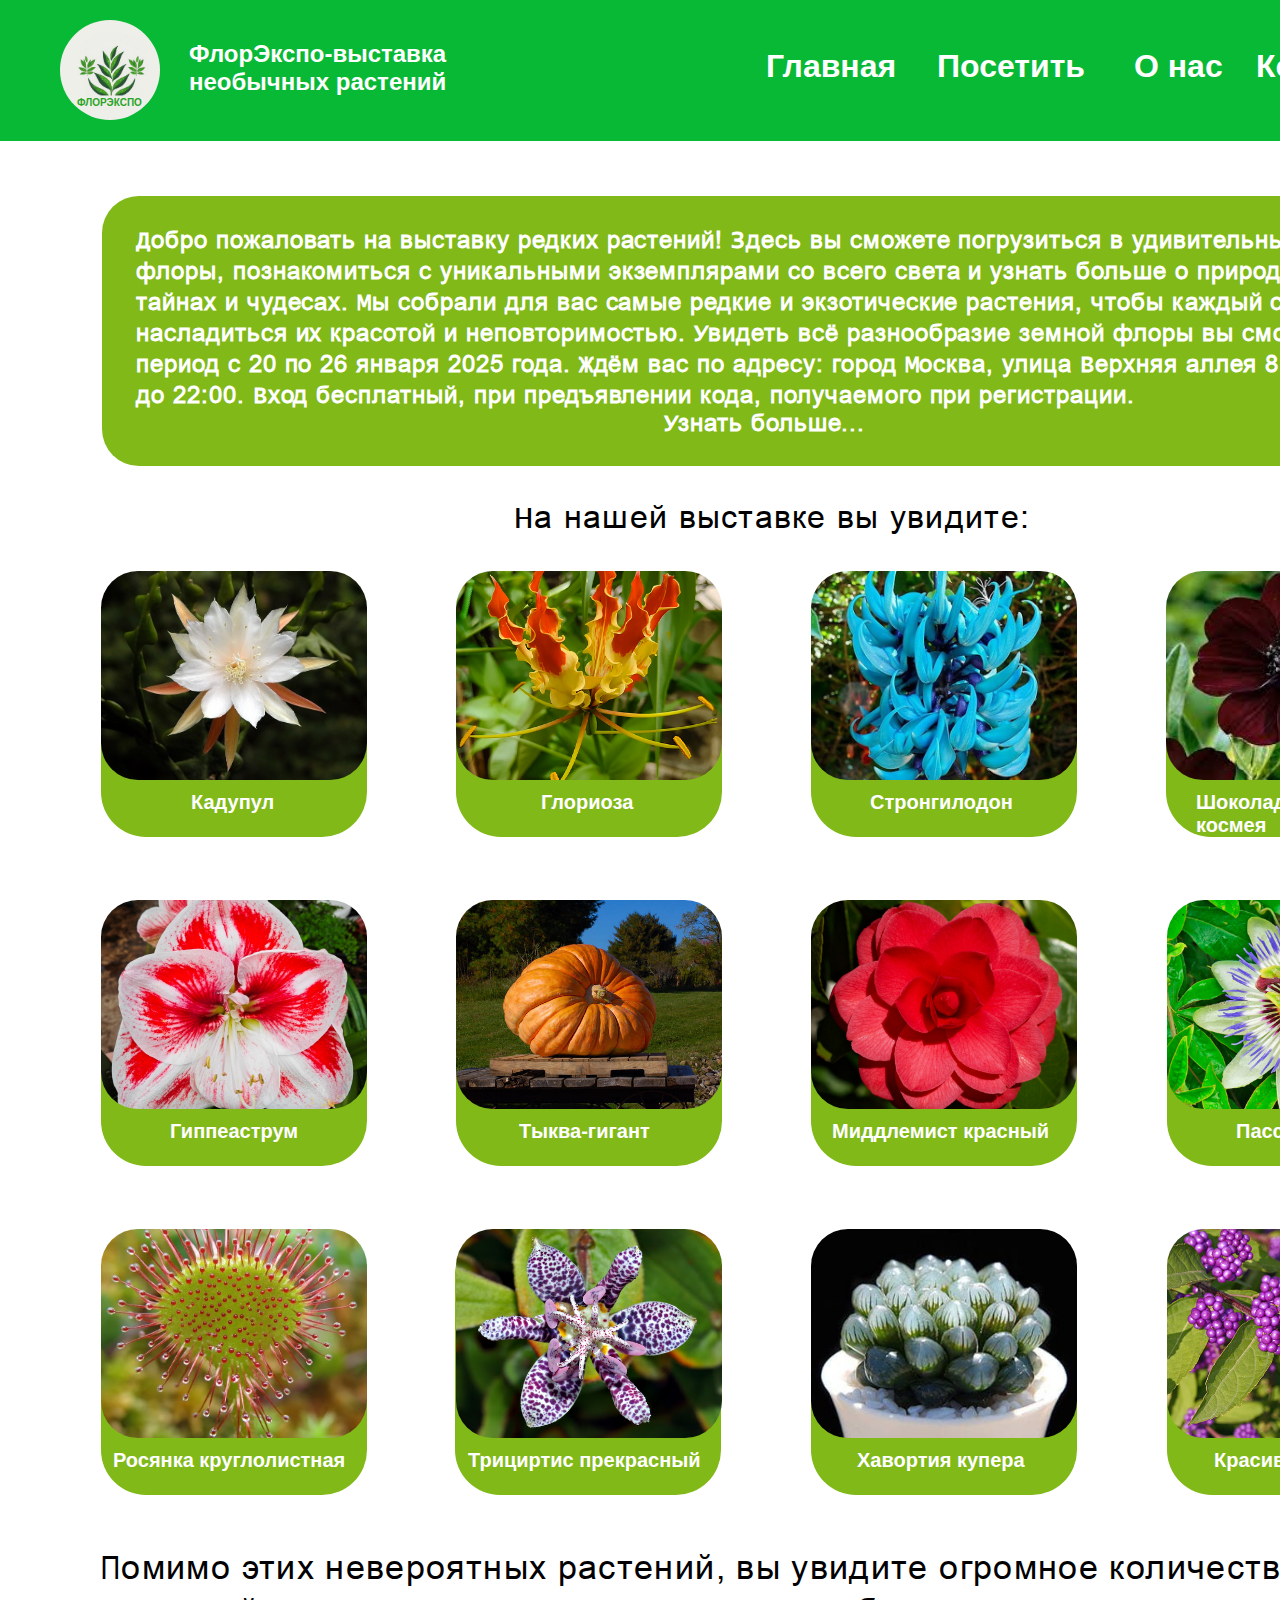
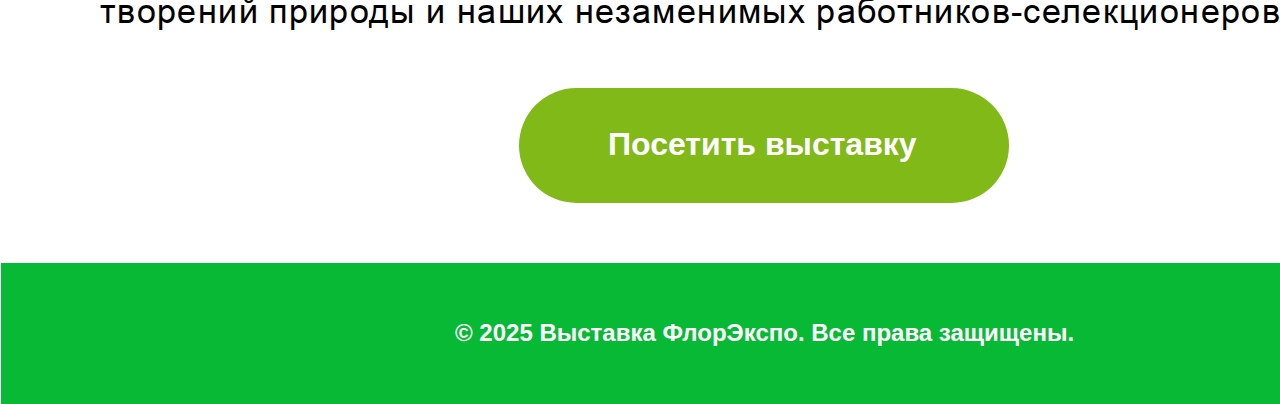
<file: index.html>
<!DOCTYPE html>
<html lang="en">
<head>
  <meta charset="UTF-8">
  <meta name="viewport" content="width=device-width, initial-scale=1.0">
  <title>ФлорЭкспо</title>
  <link rel="stylesheet" href="css/style.css">
</head>
<body>
    <img class="background" src="img/background.jpg">

    <img class="background-index" src="img/background.jpg">

    <div class="bottomindex">© 2025 Выставка ФлорЭкспо. Все права защищены.</div>

    <img class=logo src="img/logo.jpg">

    <div class="knopkacontacts"><a class="linka" href="contacts.html">Контакты</a></div>
    <div class="knopkaindex"><a class="linka" href="index.html">Главная</a></div>
    <div class="knopkaabout"><a class="linka" href="about.html">О нас</a></div>
    <div class="knopkatickets"><a class="linka" href="tickets.html">Посетить</a></div>



    <div class="logo2">ФЛОРЭКСПО</div>

    <div class="logo3">
      ФлорЭкспо-выставка
      <br />
      необычных растений
      <br />
    </div>




    <div class="vstuplenie"></div>
    <div class="textvstuplenia">
      Добро пожаловать на выставку редких растений! Здесь вы сможете погрузиться в
      удивительный мир флоры, познакомиться с уникальными экземплярами со всего
      света и узнать больше о природе, её тайнах и чудесах. Мы собрали для вас
      самые редкие и экзотические растения, чтобы каждый смог насладиться их
      красотой и неповторимостью. Увидеть всё разнообразие земной флоры вы сможете
      в период с 20 по 26 января 2025 года. Ждём вас по адресу: город Москва,
      улица Верхняя аллея 8, с 7:00 до 22:00. Вход бесплатный, при предъявлении
      кода, получаемого при регистрации.
    </div>
    <div class="knopkaonas"><a class="linka" href="about.html">Узнать больше...</a></div>






  <div class="zagolovok">На нашей выставке вы увидите:</div>

  <div class="rectangle-1"></div>
  <div class="rectangle-2"></div>
  <div class="rectangle-3"></div>
  <div class="rectangle-4"></div>
  <div class="rectangle-5"></div>
  <div class="rectangle-6"></div>
  <div class="rectangle-7"></div>
  <div class="rectangle-8"></div>
  <div class="rectangle-9"></div>
  <div class="rectangle-10"></div>
  <div class="rectangle-11"></div>
  <div class="rectangle-12"></div>

  
  
  <img class="imgkadupul" src="img/Кадупул.jpg">
  <img class="imgglor" src="img/Глориоза.jpg">
  <img class="imgstrongildon" src="img/Сторнгилодон.jpg">
  <img class="imgshokkosm" src="img/Шоколадная космея.jpg">
  <img class="imggippeastrium" src="img/гиппеастриум.jpg">
  <img class="imgtikva" src="img/Тыква.jpg">
  <img class="imgmidkr" src="img/Миддлемист.jpg">
  <img class="imgpassiflora" src="img/Пассифлора.jpg">
  <img class="imgrosunka" src="img/Росянка круглолистная.jpg">
  <img class="imgtricirtis" src="img/Трициртис прекрасный.jpg">
  <img class="imghavortia" src="img/ХАВОРТИЯ КУПЕРА.jpg">
  <img class="imgkrasivoplodnik" src="img/Красивоплодник.jpg">
  
  <div class="kadupul">Кадупул</div>
  <div class="glor">Глориоза</div>
  <div class="strongildon">Стронгилодон</div>
  <div class="shokkosm">Шоколадная космея</div>
  <div class="gippeastrium">Гиппеаструм</div>
  <div class="tikva">Тыква-гигант</div>
  <div class="midkr">Миддлемист красный</div>
  <div class="passiflora">Пассифлора</div>
  <div class="rosunka">Росянка круглолистная</div>
  <div class="tricirtis">Трициртис прекрасный</div>
  <div class="havortia">Хавортия купера</div>
  <div class="krasivoplodnik">Красивоплодник</div>
  

  <div class="nizhnitext">
    Помимо этих невероятных растений, вы увидите огромное количество других
    творений природы и наших незаменимых работников-селекционеров
  </div>


  <a href="tickets.html"><div class="jsknopka"></div></a>
  <div class="textknopka"><a class="linka" href="tickets.html">Посетить выставку</a></div>

<script src="js/skript.js"></script> 
</body>
</html>
</file>
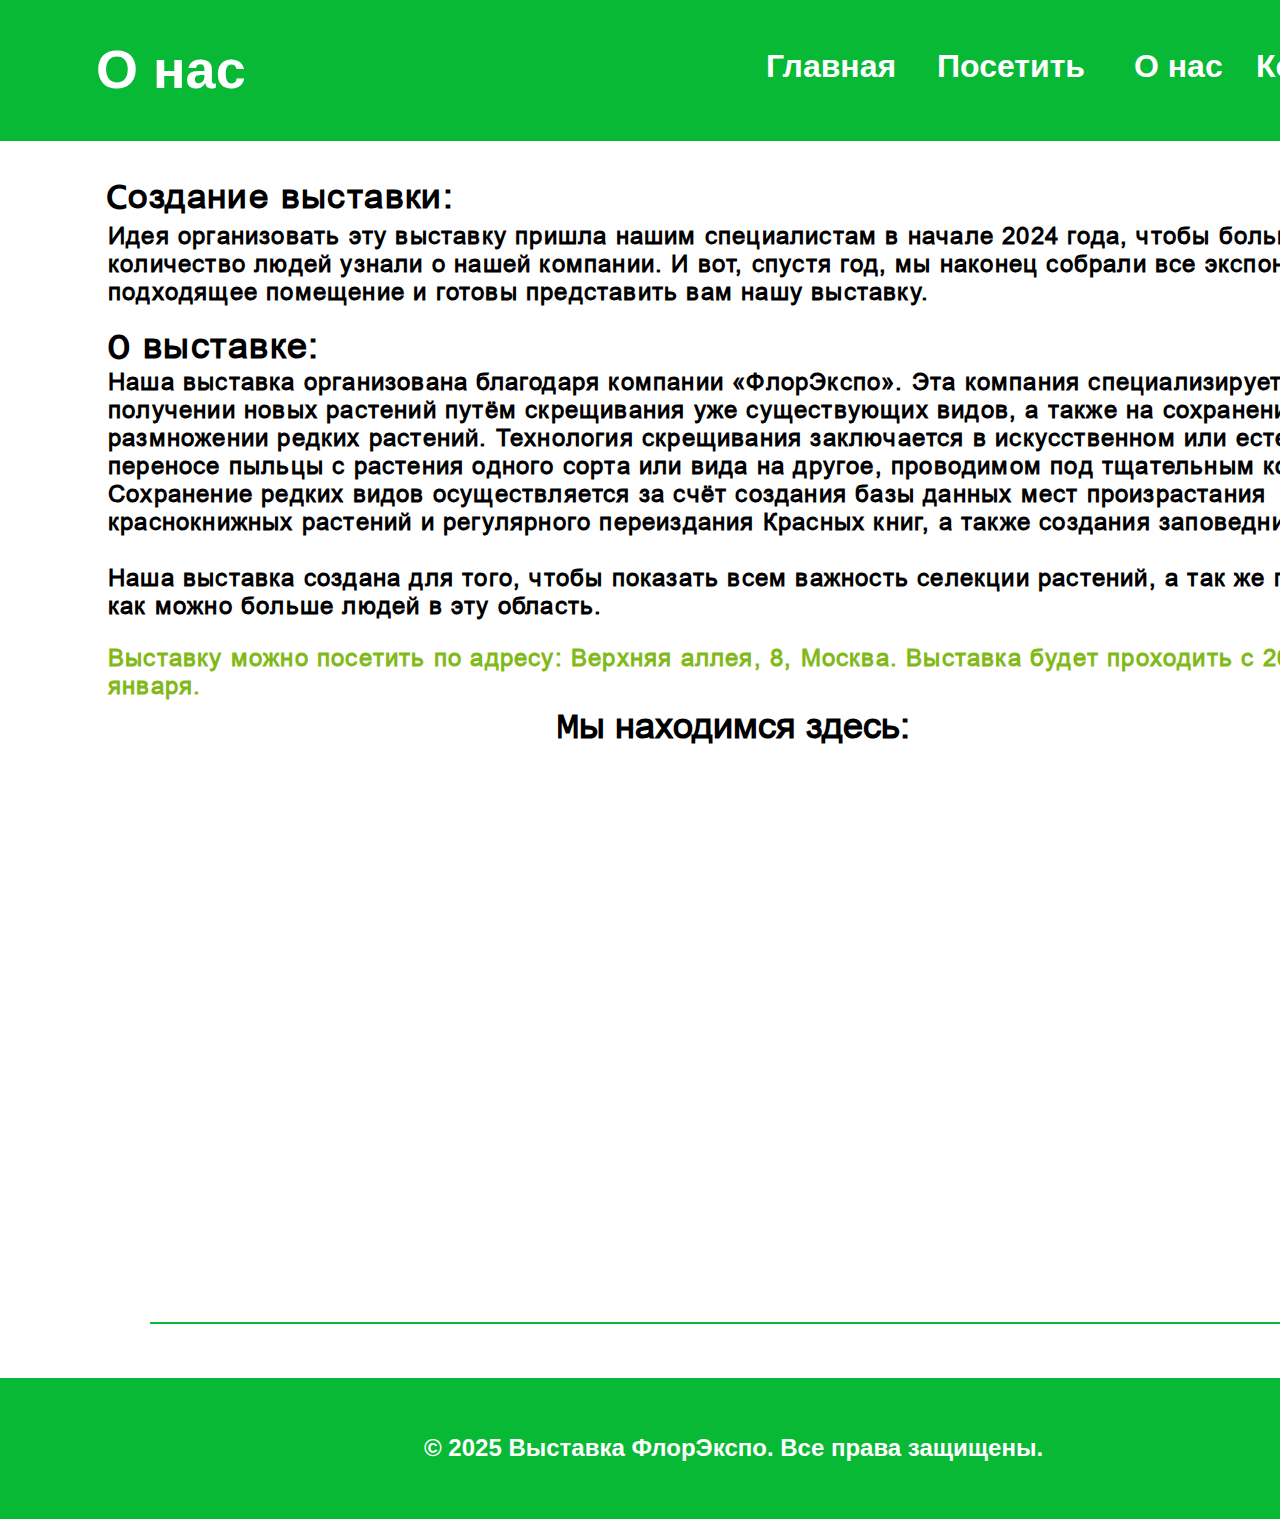
<file: about.html>
<!DOCTYPE html>
<html lang="en">
<head>
    <meta charset="UTF-8">
    <meta name="viewport" content="width=device-width, initial-scale=1.0">
    <title>О нас</title>
    <link rel="stylesheet" href="css/style.css">
</head>
<body>
    
        <img class="background" src="img/background.jpg">

        <div class="maintext">О нас</div>


        <div class="knopkacontacts"><a class="linka" href="contacts.html">Контакты</a></div>
        <div class="knopkaindex"><a class="linka" href="index.html">Главная</a></div>
        <div class="knopkaabout"><a class="linka" href="about.html">О нас</a></div>
        <div class="knopkatickets"><a class="linka" href="tickets.html">Посетить</a></div>



        


         <div class="historyofcreation">Создание выставки:</div>
         <div class="idea">
          Идея организовать эту выставку пришла нашим специалистам в начале 2024 года, чтобы большее количество людей узнали о нашей компании. И вот, спустя год, мы наконец собрали все экспонаты, нашли подходящее помещение и готовы представить вам нашу выставку.
         </div>
        <div class="vabout">О выставке:</div>
        <div class="target">
          Наша выставка организована благодаря компании «ФлорЭкспо». Эта компания специализируется на получении новых растений путём скрещивания уже существующих видов, а также на сохранении и размножении редких растений. Технология скрещивания заключается в искусственном или естественном переносе пыльцы с растения одного сорта или вида на другое, проводимом под тщательным контролем. Сохранение редких видов осуществляется за счёт создания базы данных мест произрастания краснокнижных растений и регулярного переиздания Красных книг, а также создания заповедников.
          <br />
          <br />
          Наша выставка создана для того, чтобы показать всем важность селекции
          растений, а так же привлечь как можно больше людей в эту область.
          <br />
          <p class = "color">Выставку можно посетить по адресу: Верхняя аллея, 8, Москва. Выставка будет проходить с 20 по 26 января.</p>
        </div>
        <div class="search">Мы находимся здесь:</div>
          
          
          
          
          <iframe class="map" src="https://yandex.ru/map-widget/v1/?um=constructor%3Ad993a7c859a1296aae5df1e2ee701ce968750200caa90dc99ecc18caeb50c2f3&amp;source=constructor" width="866" height="504" frameborder="0"></iframe>

          <div class="line-1"></div>

          <img class="background-about" src="img/background.jpg">

          <div class="bottomabout">© 2025 Выставка ФлорЭкспо. Все права защищены.</div>


          
</body>
</html>
</file>
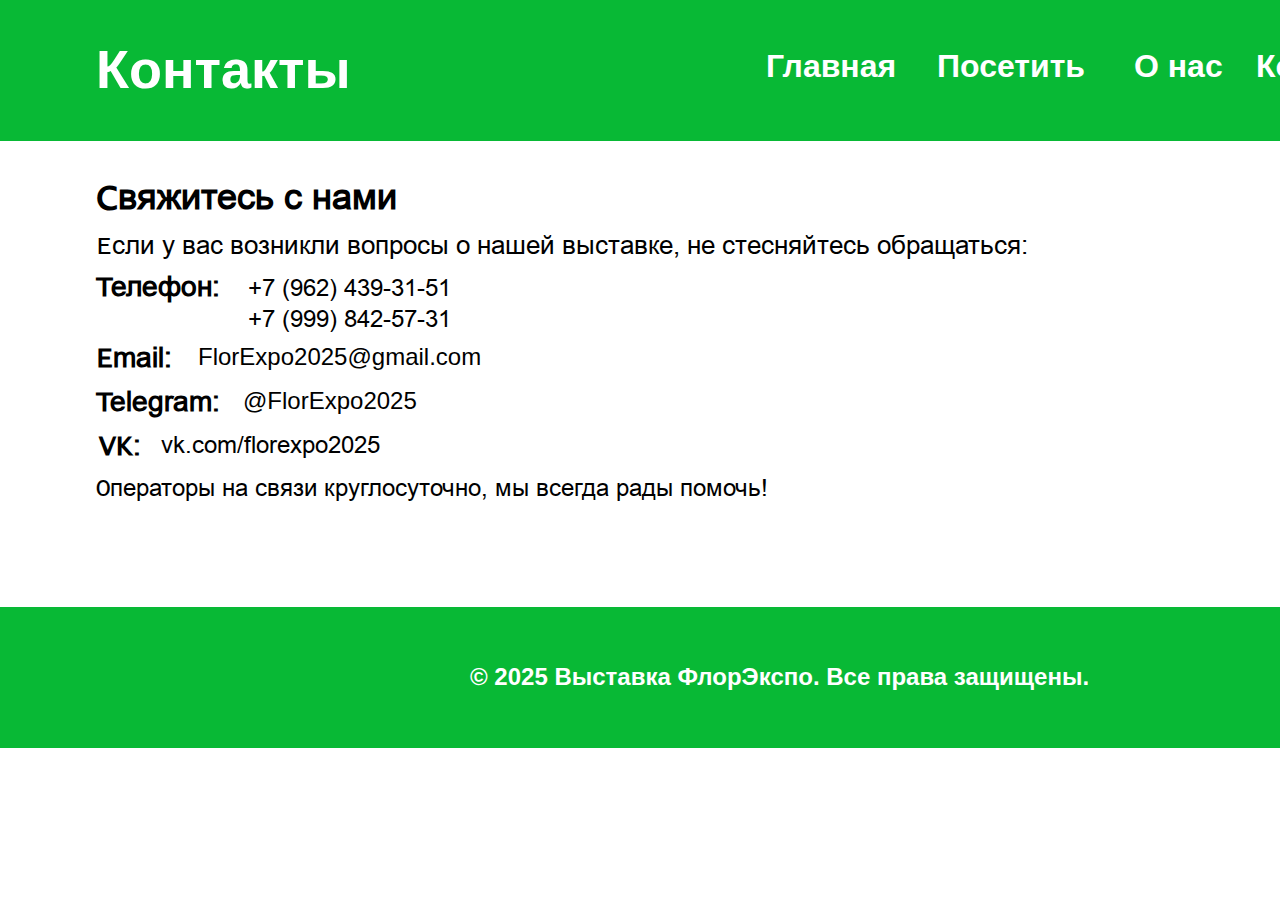
<file: contacts.html>
<!DOCTYPE html>
<html lang="en">
<head>
    <meta charset="UTF-8">
    <meta name="viewport" content="width=device-width, initial-scale=1.0">
    <title>Контакты</title>
    <link rel="stylesheet" href="css/style.css">
</head>
<body>
        <img class="background-contacts" src="img/background.jpg">

        <img class="background-contacts-2" src="img/background.jpg">

        <div class="maintext">Контакты</div>


        <div class="knopkacontacts"><a class="linka" href="contacts.html">Контакты</a></div>
        <div class="knopkaindex"><a class="linka" href="index.html">Главная</a></div>
        <div class="knopkaabout"><a class="linka" href="about.html">О нас</a></div>
        <div class="knopkatickets"><a class="linka" href="tickets.html">Посетить</a></div>



        <div class="bottom">© 2025 Выставка ФлорЭкспо. Все права защищены.</div>



        <div class="communication">
          <span>
            <span class="communication-1">Свяжитесь с нами</span>
            <span class="communication-2"></span>
          </span>
        </div>
        <div class="ifquestions">
          Если у вас возникли вопросы о нашей выставке, не стесняйтесь обращаться:
        </div>
        <div class="tnumber">
          +7 (962) 439-31-51
        </br>
          +7 (999) 842-57-31
        </div>
        <div class="telnumber">Телефон:</div>
        <div class="email">Email:</div>
        <div class="moiemail">FlorExpo2025@gmail.com</div>
        <div class="telegram">Telegram:</div>
        <div class="vk">VK:</div>
        <div class="telegramID">@FlorExpo2025</div>
        <div class="vklink">vk.com/florexpo2025</div>






        <div class="operators">
          Операторы на связи круглосуточно, мы всегда рады помочь!
        </div>





      


</body>
</html>
</file>
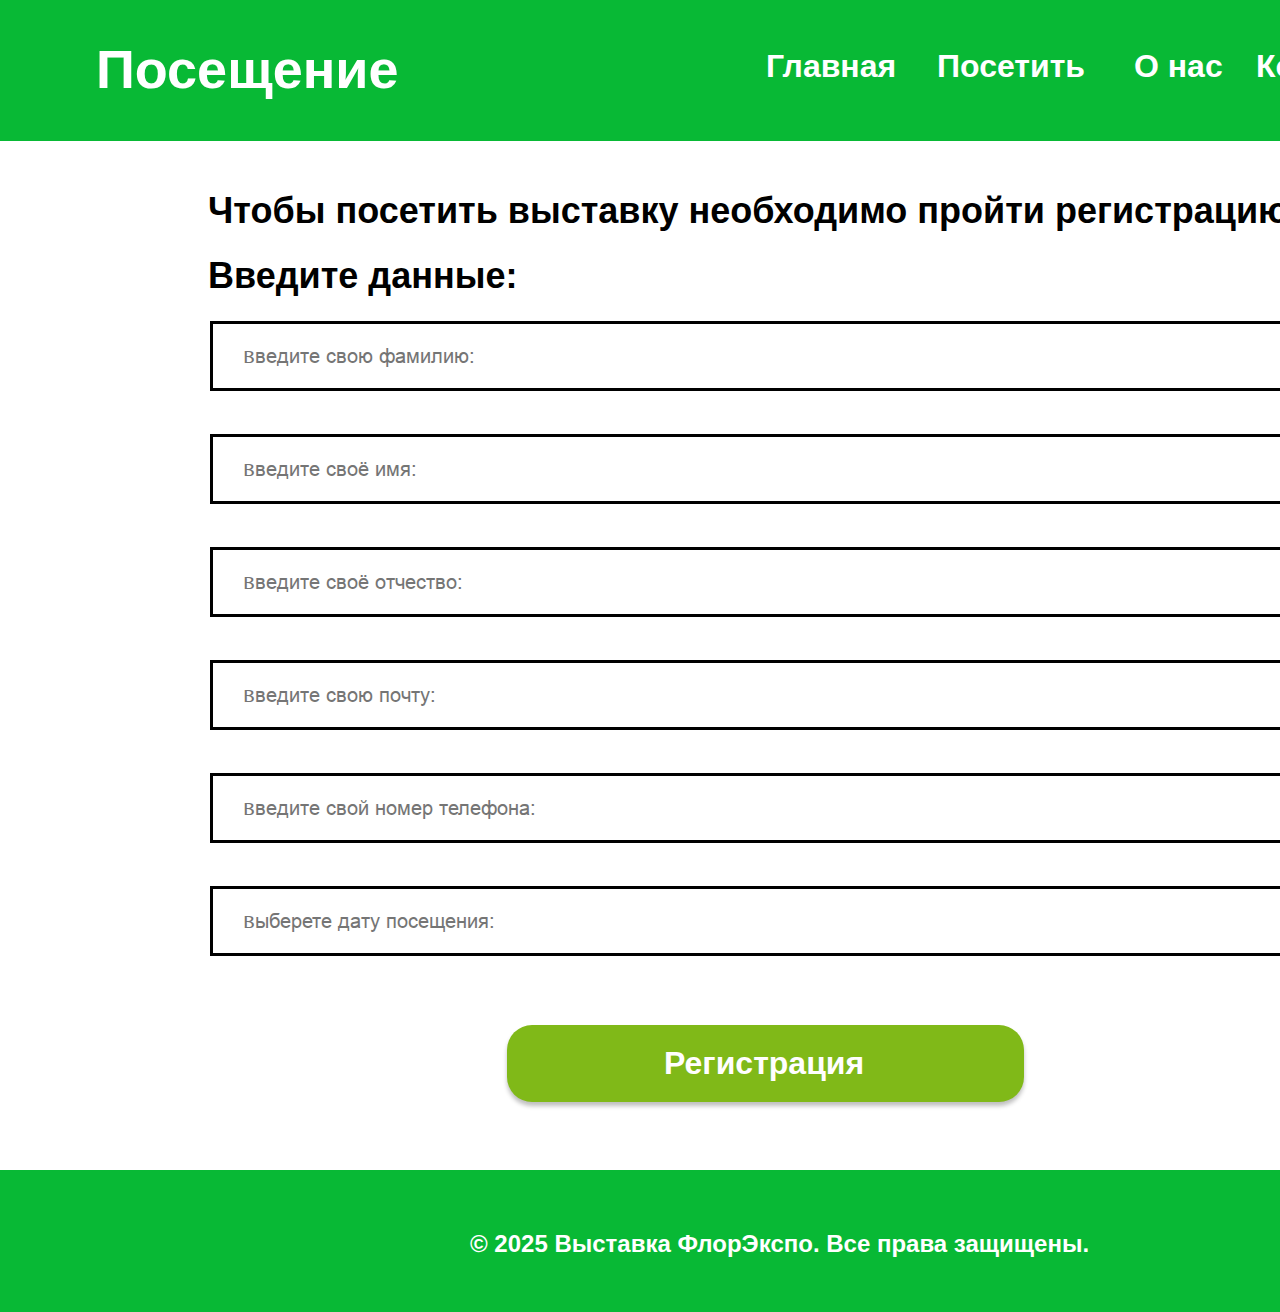
<file: tickets.html>
<!DOCTYPE html>
<html lang="en">
<head>
    <meta charset="UTF-8">
    <meta name="viewport" content="width=device-width, initial-scale=1.0">
    <title>Document</title>
    <link rel="stylesheet" href="css/style.css">
</head>
<body>


    <img class="background" src="img/background.jpg">



        <div class="maintext">Посещение</div>


        <div class="knopkacontacts"><a class="linka" href="contacts.html">Контакты</a></div>
        <div class="knopkaindex"><a class="linka" href="index.html">Главная</a></div>
        <div class="knopkaabout"><a class="linka" href="about.html">О нас</a></div>
        <div class="knopkatickets"><a class="linka" href="tickets.html">Посетить</a></div>

        <div class="nyzhnaregistracia">
            <span>
              <span class="nyzhnaregistracia-1">
                Чтобы посетить выставку необходимо пройти регистрацию:
              </span>
              <span class="nyzhnaregistracia-2"></span>
            </span>
          </div>
<div class="osninformation">Введите данные:</div>





  <div class="field-1">
    <input type="text" id="usersurname" placeholder="Введите свою фамилию:">
  </div>


  <div class="field-2">
    <input type="text" id="username" placeholder="Введите своё имя:">
  </div>

  <div class="field-3">
    <input type="text" id="patronymic" placeholder="Введите своё отчество:">
  </div>


  <div class="field-4">
    <input type="text" id="Useremail" placeholder="Введите свою почту:">
  </div>


  <div class="field-5">
    <input type="text" id="usertelephonenumber" placeholder="Введите свой номер телефона:">
  </div>

  

  <div class="field-6">
    <input type="text" id="visit" placeholder="Выберете дату посещения:" list="dates" autocomplete="off">
    <datalist id="dates">
        <option value="20 января 2025 года">
        <option value="21 января 2025 года">
        <option value="22 января 2025 года">
        <option value="23 января 2025 года">
        <option value="24 января 2025 года">
        <option value="25 января 2025 года">
        <option value="26 января 2025 года">
    </datalist>
</div>





  

  <div class="knopkareg" id="registrationButton">
    <div class="fieldknopka"></div>
    <div class="textinfield">Регистрация</div>
  </div>




<img class="background-tickets" src="img/background.jpg">

<div class="bottom-tickets">© 2025 Выставка ФлорЭкспо. Все права защищены.</div>


  <script src="js/skript-1.js"></script> 
</body>
</html>
</file>
<file: css/style.css>
.logo{
  border-radius: 249px;
  width: 100px;
  height: 100px;
  position: absolute;
  left: 60px;
  top: 20px;
  object-fit: cover;
}
.logo2 {
  color: #2ba327;
  text-align: left;
  font-family: "Inter-Bold", sans-serif;
  font-size: 10px;
  font-weight: 700;
  position: absolute;
  left: 77px;
  top: 97px;
}
.logo3 {
  color: #ffffff;
  text-align: left;
  font-family: "Inter-Bold", sans-serif;
  font-size: 24px;
  font-weight: 700;
  position: absolute;
  left: 189px;
  top: 40px;
  width: 368px;
  height: 93px;
}
@font-face{
  font-family: 'Arial';
  src: url(../fonts/arialmt.ttf);
}
@font-face{
  font-family: 'Arial regular';
  src: url(../fonts/ofont.ru_Arial.ttf)
}
@font-face{
  font-family: 'Arial3';
  src: url(../fonts/arial3.ttf);
}
.background {
  width: 1547px;
  height: 141px;
  position: absolute;
  left: -34px;
  top: 0px;
  object-fit: cover;
}
.background-contacts{
  width: 1562px;
  height: 141px;
  position: absolute;
  left: -34px;
  top: 0px;
  object-fit: cover;
}
.background-contacts-2{
  width: 1575px;
  height: 141px;
  position: absolute;
  left: -47px;
  top: 607px;
  object-fit: cover;
}
.bottom {
  color: #ffffff;
  text-align: left;
  font-family: "Inter-Bold", sans-serif;
  font-size: 24px;
  font-weight: 700;
  position: absolute;
  left: 470px;
  top: 663px;
}
.bottom-tickets {
  color: #ffffff;
  text-align: left;
  font-family: "Inter-Bold", sans-serif;
  font-size: 24px;
  font-weight: 700;
  position: absolute;
  left: 470px;
  top: 1230px;
}
.background-tickets{
  width: 1547px;
  height: 142px;
  position: absolute;
  left: -34px;
  top: 1170px;
  object-fit: cover;
}
.background-2 {
  width: 1555px;
  height: 141px;
  position: absolute;
  left: -47px;
  top: 491px;
  object-fit: cover;
}
.background-about{
  width: 1524px;
  height: 141px;
  position: absolute;
  left: -11px;
  top: 1378px;
  object-fit: cover;
}
.background-index {
  width: 1512px;
  height: 141px;
  position: absolute;
  left: 1px;
  top: 1863px;
  object-fit: cover;
}
.bottomindex {
  color: #ffffff;
  text-align: left;
  font-family: "Inter-Bold", sans-serif;
  font-size: 24px;
  font-weight: 700;
  position: absolute;
  left: 455px;
  top: 1919px;
}
.bottomabout {
  color: #ffffff;
  text-align: left;
  font-family: "Inter-Bold", sans-serif;
  font-size: 24px;
  font-weight: 700;
  position: absolute;
  left: 424px;
  top: 1434px;
  width: 663px;
}
.linka{
  text-decoration: none;
  color: #ffffff;
}
.maintext {
  color: #ffffff;
  text-align: left;
  font-family: "Inter-Bold", sans-serif;
  font-size: 54px;
  font-weight: 700;
  position: absolute;
  left: 96px;
  top: 38px;
}
.knopkacontacts {
  color: #ffffff;
  text-align: left;
  font-family: "Inter-Bold", sans-serif;
  font-size: 32px;
  font-weight: 700;
  position: absolute;
  left: 1256px;
  top: 48px;
  width: 178px;
  height: 38px;
}
.knopkaindex {
  color: #fffefe;
  text-align: left;
  font-family: "Inter-Bold", sans-serif;
  font-size: 32px;
  font-weight: 700;
  position: absolute;
  left: 766px;
  top: 48px;
  width: 149px;
  height: 33px;
}
.knopkaabout {
  color: #ffffff;
  text-align: left;
  font-family: "Inter-Bold", sans-serif;
  font-size: 32px;
  font-weight: 700;
  position: absolute;
  left: 1134px;
  top: 48px;
  width: 100px;
  height: 59px;
}
.knopkatickets {
  color: #ffffff;
  text-align: left;
  font-family: "Inter-Bold", sans-serif;
  font-size: 32px;
  font-weight: 700;
  position: absolute;
  left: 937px;
  top: 48px;
  width: 175px;
  height: 29px;
}
.communication {
  color: #000000;
  text-align: left;
  font-family: "Arial";
  font-size: 36px;
  font-weight: 400;
  position: absolute;
  left: 96px;
  top: 174px;
  width: 345px;
  height: 57px;
}
.communication-1 {
  color: #000000;
  font-family: "Arial";
  font-size: 36px;
  font-weight: 700;
}
.communication-2 {
  color: #000000;
  font-family: "Inter-Medium", sans-serif;
  font-size: 36px;
  font-weight: 500;
}
.ifquestions {
  color: #000000;
  text-align: left;
  font-family: "Arial";
  font-size: 26px;
  font-weight: 500;
  position: absolute;
  left: 96px;
  top: 227px;
  width: 1338px;
}
.tnumber {
  color: #000000;
  text-align: left;
  font-family: "Arial";
  font-size: 24px;
  font-weight: 500;
  position: absolute;
  left: 248px;
  top: 273px;
}
.telnumber {
  color: #000000;
  text-align: left;
  font-family: "Arial3";
  font-size: 28px;
  font-weight: 700;
  position: absolute;
  left: 96px;
  top: 268px;
}
.email {
  color: #000000;
  text-align: left;
  font-family: "Arial3";
  font-size: 28px;
  font-weight: 700;
  position: absolute;
  left: 96px;
  top: 339px;
}
.moiemail {
  color: #000000;
  text-align: left;
  font-family: "Inter-Medium", sans-serif;
  font-size: 24px;
  font-weight: 500;
  position: absolute;
  left: 198px;
  top: 343px;
  width: 320px;
  height: 50px;
}
.operators {
    color: #000000;
    text-align: left;
    font-family: "Arial";
    font-size: 24px;
    font-weight: 500;
    position: absolute;
    left: 96px;
    top: 473px;
}
.telegram {
  color: #000000;
  text-align: left;
  font-family: "Arial";
  font-size: 28px;
  font-weight: 700;
  position: absolute;
  left: 96px;
  top: 383px;
}
.vk {
  color: #000000;
  text-align: left;
  font-family: "Arial";
  font-size: 28px;
  font-weight: 700;
  position: absolute;
  left: 99px;
  top: 427px;
}
.telegramID {
  color: #000000;
  text-align: left;
  font-family: "Inter-Medium", sans-serif;
  font-size: 24px;
  font-weight: 500;
  position: absolute;
  left: 243px;
  top: 387px;
  width: 320px;
  height: 50px;
}
.vklink {
  color: #000000;
  text-align: left;
  font-family: "Arial";
  font-size: 24px;
  font-weight: 500;
  position: absolute;
  left: 161px;
  top: 430px;
  width: 320px;
  height: 50px;
}
.target {
  color: #000000;
  text-align: left;
  font-family: "Arial regular";
  font-size: 24px;
  font-weight: 600;
  position: absolute;
  left: 108px;
  top: 369px;
  width: 1321px;
  letter-spacing:0.05em;
}
.color{
  color: #80b918;
}
.historyofcreation {
    color: #000000;
    text-align: left;
    font-family: "Arial3";
    font-size: 35px;
    font-weight: 700;
    position: absolute;
    left: 106px;
    top: 174px;
    letter-spacing:0.04em;
}
.search {
  color: #000000;
  text-align: left;
  font-family: "Arial3";
  font-size: 36px;
  font-weight: 700;
  position: absolute;
  left: 557px;
  top: 703px;
}
.idea {
  color: #000000;
  text-align: left;
  font-family: "Arial regular";
  font-size: 24px;
  font-weight: 600;
  position: absolute;
  left: 108px;
  top: 223px;
  width: 1318px;
  letter-spacing:0.05em;
}
.line-1 {
  margin-top: -2px;
  left: 150px;
  border-style: solid;
  border-color: #07B934;
  border-width: 2px 0 0 0;
  width: 1212px;
  height: 0px;
  position: absolute;
  top: 1324px;
  transform-origin: 0 0;
  transform: rotate(0deg) scale(1, 1);
}
.map {
  width: 1513px;
  height: 490px;
  position: absolute;
  left: 0px;
  top: 770px;
  object-fit: cover;
}
.vabout {
  color: #000000;
  text-align: left;
  font-family: "Arial3";
  font-size: 36px;
  font-weight: 700;
  position: absolute;
  left: 108px;
  top: 323px;
  letter-spacing:0.04em;
}
.zagolovok{
  color: #000000;
  text-align: left;
  font-family: "Arial";
  font-size: 32px;
  font-weight: 500;
  position: absolute;
  left: 514px;
  top: 497px;
  letter-spacing:0.04em;
}
.rectangle-1, .rectangle-2, .rectangle-3, .rectangle-4, .rectangle-5, .rectangle-6, .rectangle-7, .rectangle-8, .rectangle-9, .rectangle-10, .rectangle-11, .rectangle-12 {
  background: #80b918;
  border-radius: 45px;
  width: 266px;
  height: 266px;
  position: absolute;
}

.rectangle-1 { left: 101px; top: 571px; }
.rectangle-2 { left: 456px; top: 571px; }
.rectangle-3 { left: 811px; top: 571px; }
.rectangle-4 { left: 1166px; top: 571px; }
.rectangle-5 { left: 101px; top: 900px; }
.rectangle-6 { left: 456px; top: 900px; }
.rectangle-7 { left: 811px; top: 900px; }
.rectangle-8 { left: 1167px; top: 900px; }
.rectangle-9 { left: 101px; top: 1229px; }
.rectangle-10 { left: 455px; top: 1229px; }
.rectangle-11 { left: 811px; top: 1229px; }
.rectangle-12 { left: 1167px; top: 1229px; }

.imgkadupul {
  border-radius: 37px;
  width: 266px;
  height: 209px;
  position: absolute;
  left: 101px;
  top: 571px;
  object-fit: cover;
  transition: transform 0.3s, z-index 0.3s; 
  z-index: 1; 
}
.imgkadupul:hover {
  transform: scale(1.56); 
  z-index: 10;
}

.imgglor {
  border-radius: 37px;
  width: 266px;
  height: 209px;
  position: absolute;
  left: 456px;
  top: 571px;
  object-fit: cover;
  transition: transform 0.3s, z-index 0.3s; 
  z-index: 1; 
}
.imgglor:hover {
  transform: scale(1.56); 
  z-index: 10;
}
.imgstrongildon {
  border-radius: 37px;
  width: 266px;
  height: 209px;
  position: absolute;
  left: 811px;
  top: 571px;
  object-fit: cover;
  transition: transform 0.3s, z-index 0.3s; 
  z-index: 1; 
}
.imgstrongildon:hover {
  transform: scale(1.56); 
  z-index: 10;
}
.imgshokkosm {
  border-radius: 37px;
  width: 266px;
  height: 209px;
  position: absolute;
  left: 1166px;
  top: 571px;
  object-fit: cover;
  transition: transform 0.3s, z-index 0.3s; 
  z-index: 1; 
}
.imgshokkosm:hover {
  transform: scale(1.56); 
  z-index: 10;
}
.imggippeastrium{
  border-radius: 37px;
  width: 266px;
  height: 209px;
  position: absolute;
  left: 101px;
  top: 900px;
  object-fit: cover;
  transition: transform 0.3s, z-index 0.3s; 
  z-index: 1; 
}
.imggippeastrium:hover {
  transform: scale(1.56); 
  z-index: 10;
}
.imgtikva{
  border-radius: 37px;
  width: 266px;
  height: 209px;
  position: absolute;
  left: 456px;
  top: 900px;
  object-fit: cover;
  transition: transform 0.3s, z-index 0.3s; 
  z-index: 1; 
}
.imgtikva:hover {
  transform: scale(1.56); 
  z-index: 10;
}
.imgmidkr{
  border-radius: 37px;
  width: 266px;
  height: 209px;
  position: absolute;
  left: 811px;
  top: 900px;
  object-fit: cover;
  transition: transform 0.3s, z-index 0.3s; 
  z-index: 1; 
}
.imgmidkr:hover {
  transform: scale(1.56); 
  z-index: 10;
}
.imgpassiflora {
  border-radius: 37px;
  width: 266px;
  height: 209px;
  position: absolute;
  left: 1167px;
  top: 900px;
  object-fit: cover;
  transition: transform 0.3s, z-index 0.3s; 
  z-index: 1; 
}
.imgpassiflora:hover {
  transform: scale(1.56); 
  z-index: 10;
}
.imgrosunka {
  border-radius: 37px;
  width: 266px;
  height: 209px;
  position: absolute;
  left: 101px;
  top: 1229px;
  object-fit: cover;
  transition: transform 0.3s, z-index 0.3s; 
  z-index: 1; 
}
.imgrosunka:hover {
  transform: scale(1.56); 
  z-index: 10;
}
.imgtricirtis {
  border-radius: 37px;
  width: 266px;
  height: 209px;
  position: absolute;
  left: 456px;
  top: 1229px;
  object-fit: cover;
  transition: transform 0.3s, z-index 0.3s; 
  z-index: 1; 
}
.imgtricirtis:hover {
  transform: scale(1.56); 
  z-index: 10;
}
.imghavortia{
  border-radius: 37px;
  width: 266px;
  height: 209px;
  position: absolute;
  left: 811px;
  top: 1229px;
  object-fit: cover;
  transition: transform 0.3s, z-index 0.3s; 
  z-index: 1; 
}
.imghavortia:hover {
  transform: scale(1.56); 
  z-index: 10;
}
.imgkrasivoplodnik{
  border-radius: 37px;
  width: 266px;
  height: 209px;
  position: absolute;
  left: 1167px;
  top: 1229px;
  object-fit: cover;
  transition: transform 0.3s, z-index 0.3s; 
  z-index: 1; 
}
.imgkrasivoplodnik:hover {
  transform: scale(1.56); 
  z-index: 10;
}
.kadupul {
  color: #ffffff;
  text-align: left;
  font-family: "Inter-Bold", sans-serif;
  font-size: 20px;
  font-weight: 700;
  position: absolute;
  left: 191px;
  top: 791px;
}
.glor{
  color: #ffffff;
  text-align: left;
  font-family: "Inter-Bold", sans-serif;
  font-size: 20px;
  font-weight: 700;
  position: absolute;
  left: 541px;
  top: 791px;
}
.strongildon {
  color: #ffffff;
  text-align: left;
  font-family: "Inter-Bold", sans-serif;
  font-size: 20px;
  font-weight: 700;
  position: absolute;
  left: 870px;
  top: 791px;
}
.shokkosm {
  color: #ffffff;
  text-align: left;
  font-family: "Inter-Bold", sans-serif;
  font-size: 20px;
  font-weight: 700;
  position: absolute;
  left: 1196px;
  top: 791px;
}
.gippeastrium {
  color: #ffffff;
  text-align: left;
  font-family: "Inter-Bold", sans-serif;
  font-size: 20px;
  font-weight: 700;
  position: absolute;
  left: 170px;
  top: 1120px;
}
.tikva {
  color: #ffffff;
  text-align: left;
  font-family: "Inter-Bold", sans-serif;
  font-size: 20px;
  font-weight: 700;
  position: absolute;
  left: 519px;
  top: 1120px;
}
.midkr {
  color: #ffffff;
  text-align: left;
  font-family: "Inter-Bold", sans-serif;
  font-size: 20px;
  font-weight: 700;
  position: absolute;
  left: 832px;
  top: 1120px;
}
.passiflora {
  color: #ffffff;
  text-align: left;
  font-family: "Inter-Bold", sans-serif;
  font-size: 20px;
  font-weight: 700;
  position: absolute;
  left: 1236px;
  top: 1120px;
}
.rosunka {
  color: #ffffff;
  text-align: left;
  font-family: "Inter-Bold", sans-serif;
  font-size: 20px;
  font-weight: 700;
  position: absolute;
  left: 113px;
  top: 1449px;
}
.tricirtis {
  color: #ffffff;
  text-align: left;
  font-family: "Inter-Bold", sans-serif;
  font-size: 20px;
  font-weight: 700;
  position: absolute;
  left: 468px;
  top: 1449px;
}
.havortia {
  color: #ffffff;
  text-align: left;
  font-family: "Inter-Bold", sans-serif;
  font-size: 20px;
  font-weight: 700;
  position: absolute;
  left: 857px;
  top: 1449px;
}
.krasivoplodnik {
  color: #ffffff;
  text-align: left;
  font-family: "Inter-Bold", sans-serif;
  font-size: 20px;
  font-weight: 700;
  position: absolute;
  left: 1214px;
  top: 1449px;
}
.nizhnitext{
  color: #000000;
  text-align: left;
  font-family: "Arial";
  font-size: 34px;
  font-weight: 500;
  position: absolute;
  left: 100px;
  top: 1545px;
  width: 1332px;
  letter-spacing:0.04em;
}
.jsknopka {
  background: #80b918;
  border-radius: 150px;
  width: 490px;
  height: 115px;
  position: absolute;
  left: 519px;
  top: 1688px;
}
.textknopka {
  color: #ffffff;
  text-align: left;
  font-family: "Inter-Bold", sans-serif;
  font-size: 32px;
  font-weight: 700;
  position: absolute;
  left: 608px;
  top: 1726px;
}
.nyzhnaregistracia{
  color: #000000;
  text-align: left;
  font-family: "Inter-Medium", sans-serif;
  font-size: 36px;
  font-weight: 400;
  position: absolute;
  left: 208px;
  top: 190px;
  width: 1115px;
  height: 44px;
}
.nyzhnaregistracia-1{
  color: #000000;
  font-family: "Inter-Bold", sans-serif;
  font-size: 36px;
  font-weight: 700;
}
.nyzhnaregistracia-2 {
  color: #000000;
  font-family: "Inter-Medium", sans-serif;
  font-size: 36px;
  font-weight: 500;
}
.osninformation {
  color: #000000;
  text-align: left;
  font-family: "Inter-Bold", sans-serif;
  font-size: 36px;
  font-weight: 700;
  position: absolute;
  left: 208px;
  top: 255px;
  width: 385px;
  height: 57px;
}
.knopkareg {
  padding: 10px;
  width: 537px;
  height: 97px;
  position: absolute;
  left: 497px;
  top: 1015px;

}
.fieldknopka {
  background: #80b918;
  border-radius: 25px;
  width: 517px;
  height: 77px;
  position: absolute;
  left: 10px;
  top: 10px;
  box-shadow: 0px 4px 4px 0px rgba(0, 0, 0, 0.25);
}
.fieldknopka:hover {
  cursor: pointer;
}
.textinfield {
  color: #fffefe;
  text-align: left;
  font-family: "Inter-Bold", sans-serif;
  font-size: 32px;
  font-weight: 700;
  position: absolute;
  left: 167px;
  top: 30px;
  width: 209px;
  height: 33px;
}
.textinfield:hover {
  cursor: pointer;
}
.field-1, .field-2, .field-3, .field-4, .field-5, .field-6 {
  width: 1092px;
  height: 70px;
  position: absolute;
  left: 210px;
}
.field-1 { top: 321px; }
.field-2 { top: 434px; }
.field-3 { top: 547px; }
.field-4 { top: 660px; }
.field-5 { top: 773px; }
.field-6 { top: 886px; }
input {
  border-style: solid;
  border-color: #000000;
  border-width: 3px;
  width: 100%; 
  height: 100%;
  box-sizing: border-box;
  text-align: left; 
  font-size: 20px; 
  padding-left: 30px;
}






.vstuplenie{
  background: #80b918;
  border-radius: 37px;
  width: 1332px;
  height: 270px;
  position: absolute;
  left: 102px;
  top: 196px;
}
.textvstuplenia {
  color: #ffffff;
  text-align: left;
  font-family: "Arial";
  font-size: 24px;
  font-weight: 700;
  position: absolute;
  left: 136px;
  top: 225px;
  width: 1243px;
  height: 197px;
  letter-spacing:0.04em;
}
.knopkaonas {
  color: #ffffff;
  text-align: left;
  font-family: "Arial";
  font-size: 24px;
  font-weight: 700;
  position: absolute;
  left: 664px;
  top: 408px;
  letter-spacing:0.04em;
}
</file>
